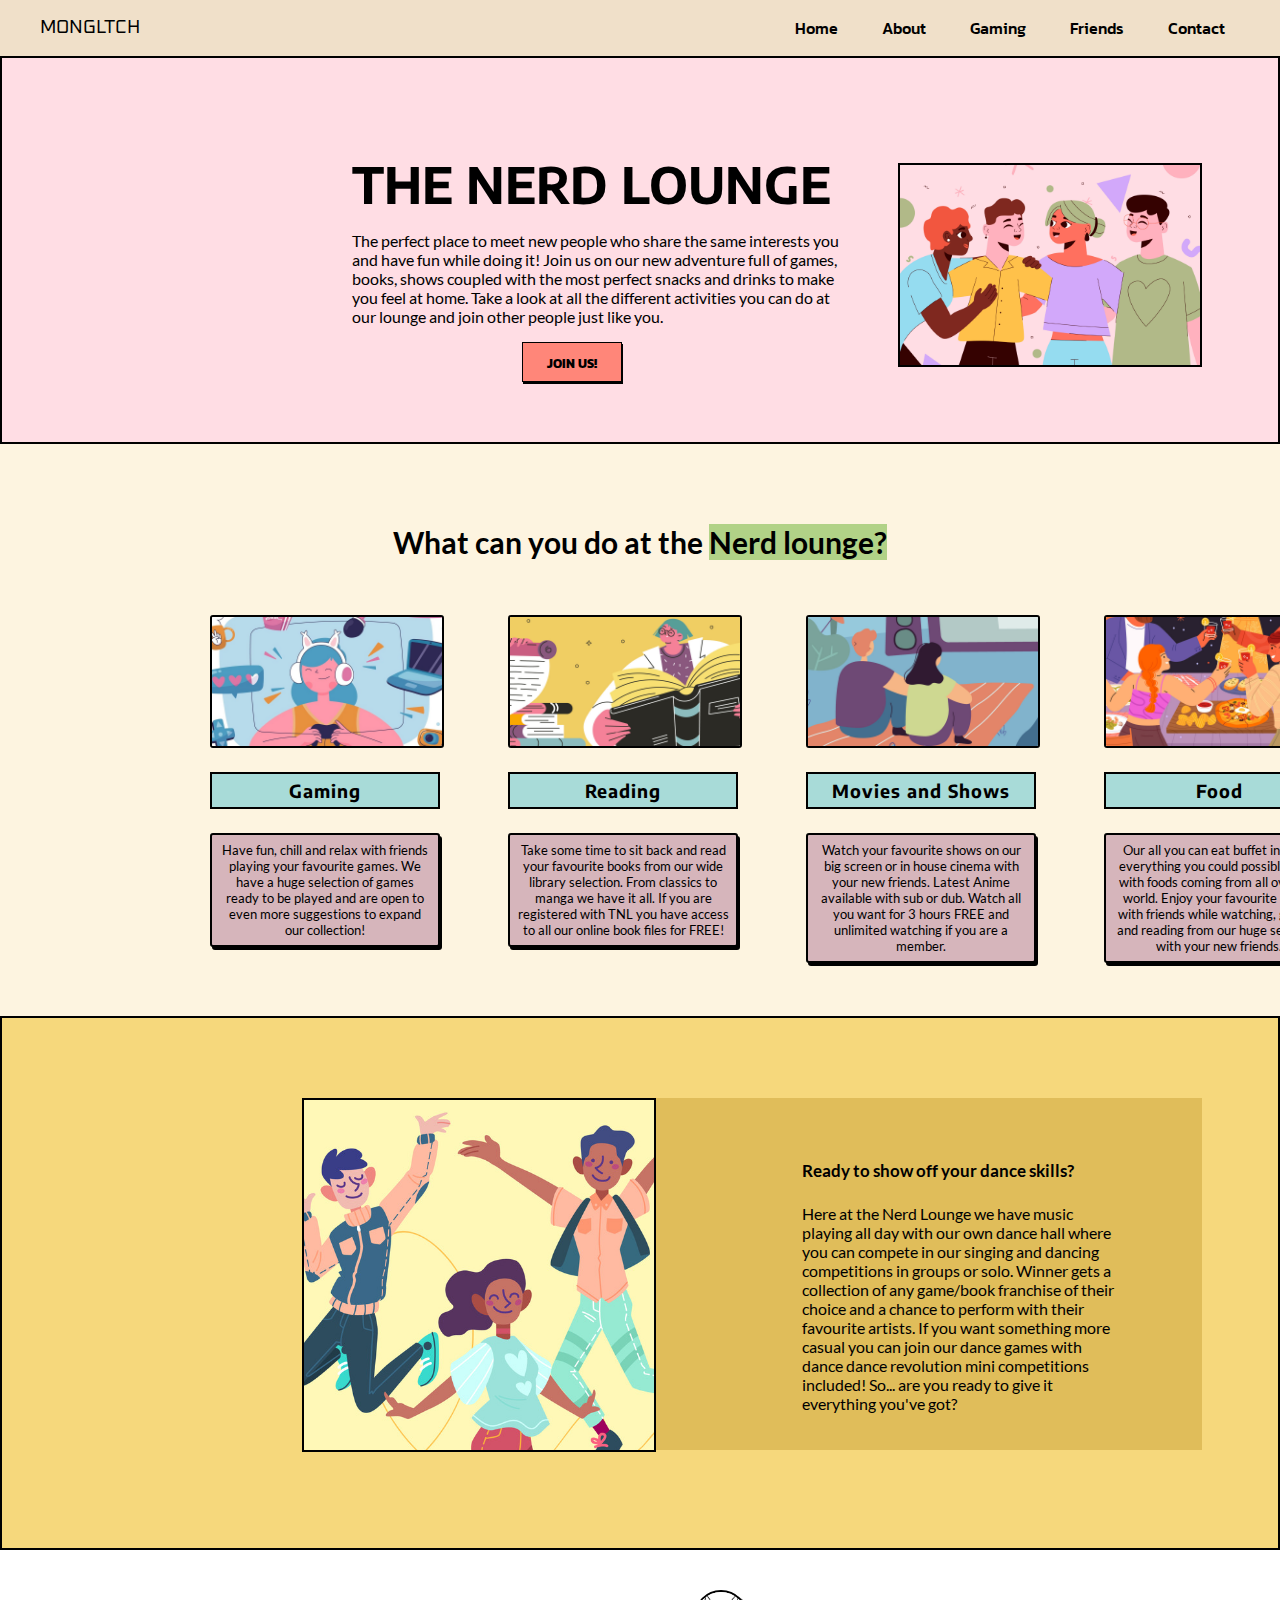
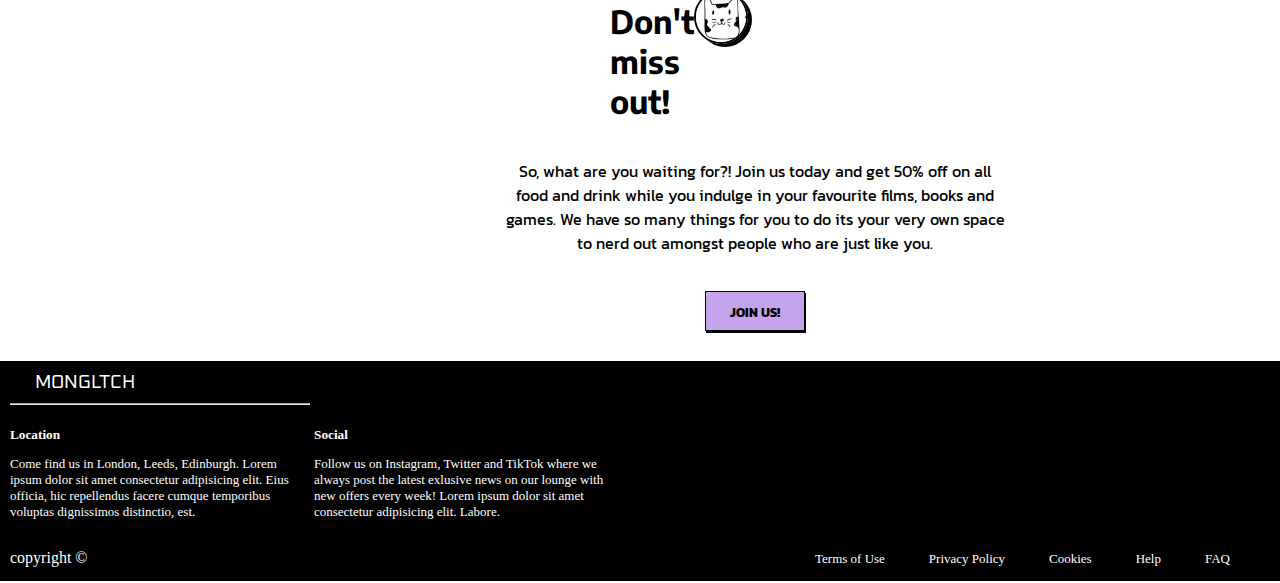
<file: index.html>
<!DOCTYPE html>
<html lang="en">
<head>
    <meta charset="UTF-8">
    <meta name="description" content="The Nerd Lounge Website">
    <meta name="keywords" content="HTML, CSS">
    <meta name="author" content="Monica Figueiredo">
    <meta name="viewport" content="width=device-width, initial-scale=1.0">
    <title>NerdLounge</title>
    <link rel="stylesheet" href="css/style.css">
</head>
<body>
    <header>
    <nav class="navbar">
        <div class="navdiv">
            <div class="logo">MONGLTCH</div>
            <ul>
                <li><a href="index.html">Home</a></li>
                <li><a href="about.html">About</a></li>
                <li><a href="gaming.html">Gaming</a></li>
                <li><a href="friends.html">Friends</a></li>
                <li><a href="contact.html">Contact</a></li>
            </ul>   
        </div>
    </nav>
    <div class="titlebackground">
        <div class="titlesection">
            <img src="images/7333579.png" alt="Friends">
            <h1>THE NERD LOUNGE</h1>
            <p>The perfect place to meet new people who share the same interests you and have fun while doing it! Join us on our new adventure full of games, books, shows coupled with the most perfect snacks and drinks to make you feel at home. Take a look at all the different activities you can do at our lounge and join other people just like you. </p>
            <button>JOIN US!</button>
        </div>
    </div>
</header>
<main>
    
    <div class="outercon">
    <h2>What can you do at the <span>Nerd lounge?</span></h2>
        <div class="innercon">
            <div class="box">
                <img src="images/Gaming.jpg" alt="gaming image">
                <h4>Gaming</h4>
                <p>Have fun, chill and relax with friends playing your favourite games. We have a huge selection of games ready to be played and are open to even more suggestions to expand our collection!</p>
            </div>
            <div class="box">
                <img src="images/reading.jpg" alt="reading image">
                <h4>Reading</h4>
                <p>Take some time to sit back and read your favourite books from our wide library selection. From classics to manga we have it all. If you are registered with TNL you have access to all our online book files for FREE!</p>
            </div>
            <div class="box">
                <img src="images/shows.jpg" alt="watching image">
                <h4>Movies and Shows</h4>
                <p>Watch your favourite shows on our big screen or in house cinema with your new friends. Latest Anime available with sub or dub. Watch all you want for 3 hours FREE and unlimited watching if you are a member.</p>
            </div>
            <div class="box">
                <img src="images/eating.jpg" alt="watching image">
                <h4>Food</h4>
                <p>Our all you can eat buffet includes everything you could possibly want with foods coming from all over the world. Enjoy your favourite dishes with friends while watching, gaming and reading from our huge selection with your new friends.</p>
            </div>
        </div>
        </div>
    <div class="outside">
            
        <div class="inside"> 
            <img src="images/dancing.jpg" alt="dancing image">
            <div class="textbackground">
                <div class="text">      
                    <h4>Ready to show off your dance skills?</h4>
                    <p>Here at the Nerd Lounge we have music playing all day with our own dance hall where you can compete in our singing and dancing competitions in groups or solo. Winner gets a collection of any game/book franchise of their choice and a chance to perform with their favourite artists. If you want something more casual you can join our dance games with dance dance revolution mini competitions included! So... are you ready to give it everything you've got?</p>
                </div>
            </div>
        </div>
    </div>
    <div class="final">
        <div class="cattext">
            <h1>Don't miss out!</h1>  
            <img src="images/cat.jpg" alt="cat">
        </div> 
        <div class="buttext">
            <p>So, what are you waiting for?! Join us today and get 50% off on all food and drink while you indulge in your favourite films, books and games. We have so many things for you to do its your very own space to nerd out amongst people who are just like you.</p>
            <button>JOIN US!</button>
        </div>
    </div>
    
</main>
<footer>
    <div class="logodiv">
        <div class="logo">MONGLTCH</div>
        <hr>
        <h5>Location</h5>
        <p>Come find us in London, Leeds, Edinburgh. Lorem ipsum dolor sit amet consectetur adipisicing elit. Eius officia, hic repellendus facere cumque temporibus voluptas dignissimos distinctio, est.</p>
    </div>
    <div class="logodiv">
        <h5>Social</h5>
        <p>Follow us on Instagram, Twitter and TikTok where we always post the latest exlusive news on our lounge with new offers every week! Lorem ipsum dolor sit amet consectetur adipisicing elit. Labore.</p>
    </div>
    <nav class="navigation">
        <div class="divnav">
            <p>copyright &copy;</p>
        <ul>
            <li><a href="#">Terms of Use</a></li>
            <li><a href="#">Privacy Policy</a></li>
            <li><a href="#">Cookies</a></li>
            <li><a href="#">Help</a></li>
            <li><a href="#">FAQ</a></li>
        </ul> 
    </div>  
    </nav>
</footer>

</body>
</html>
</file>
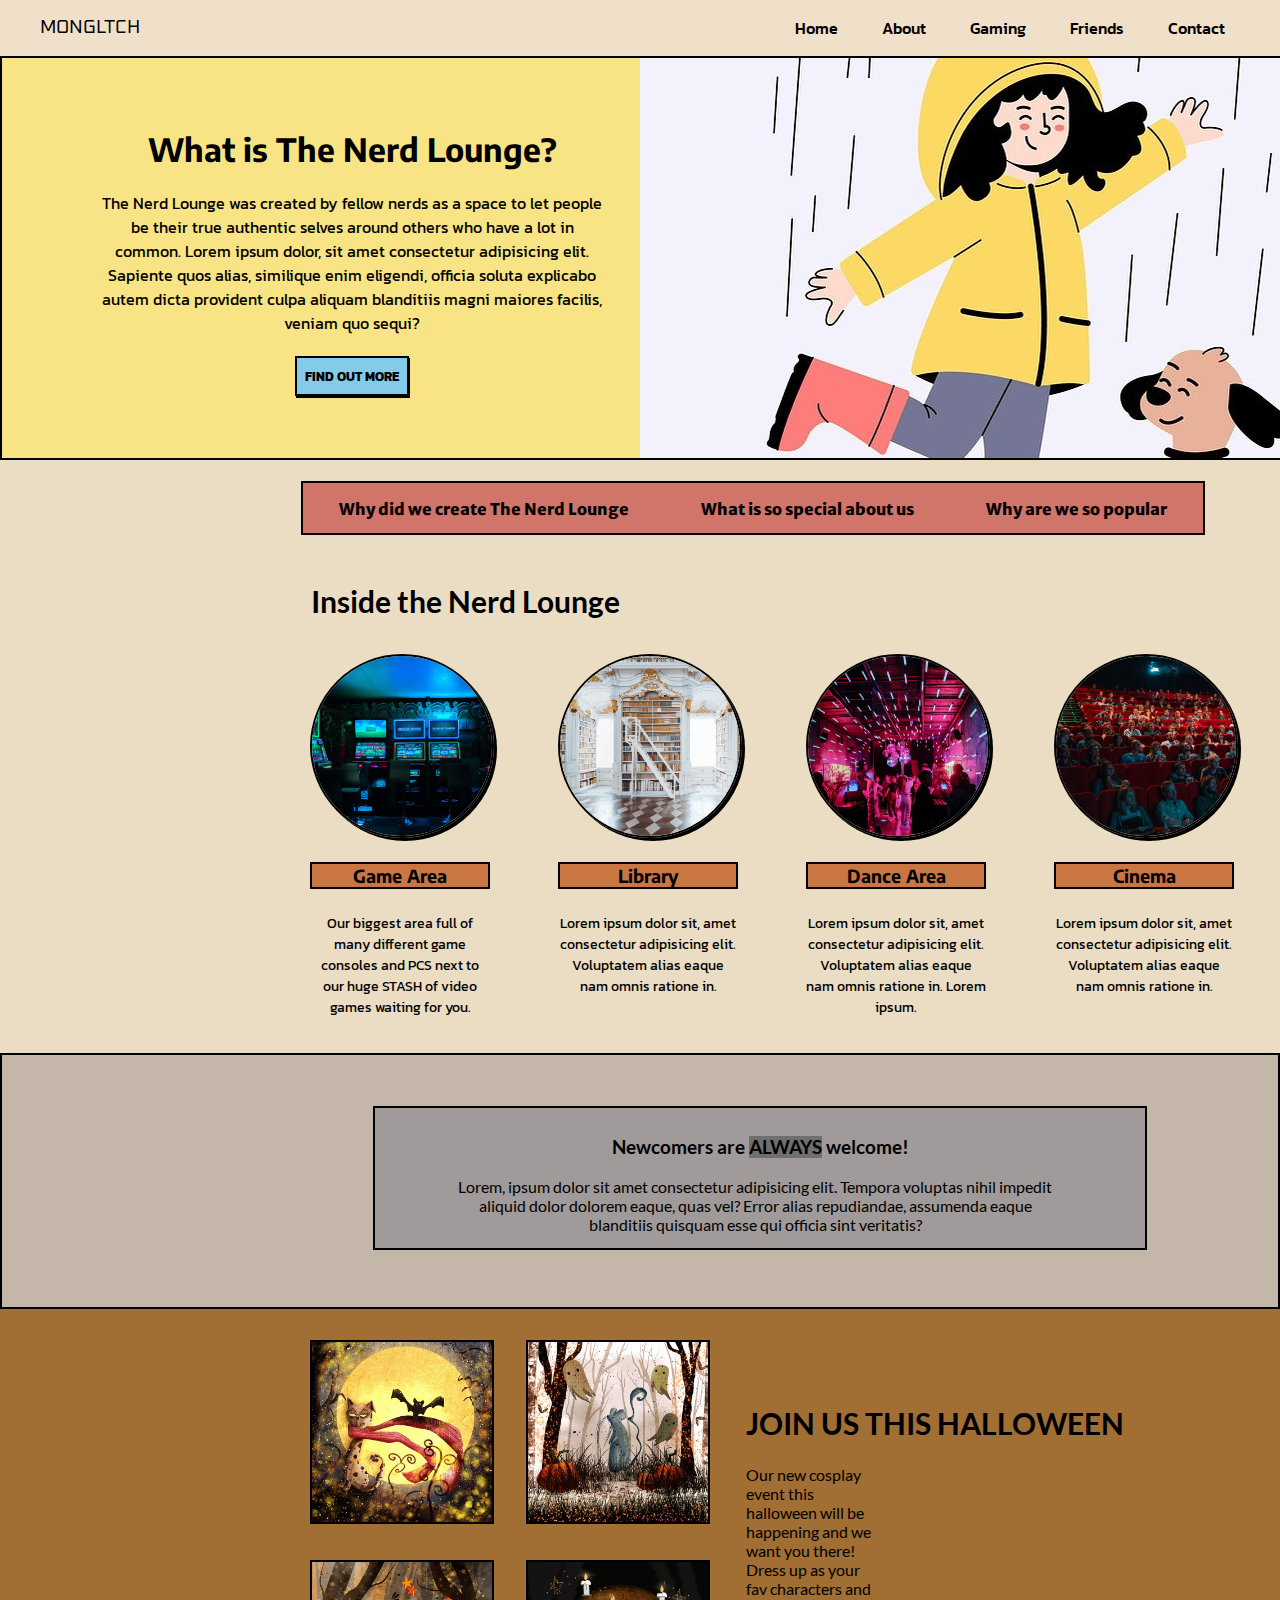
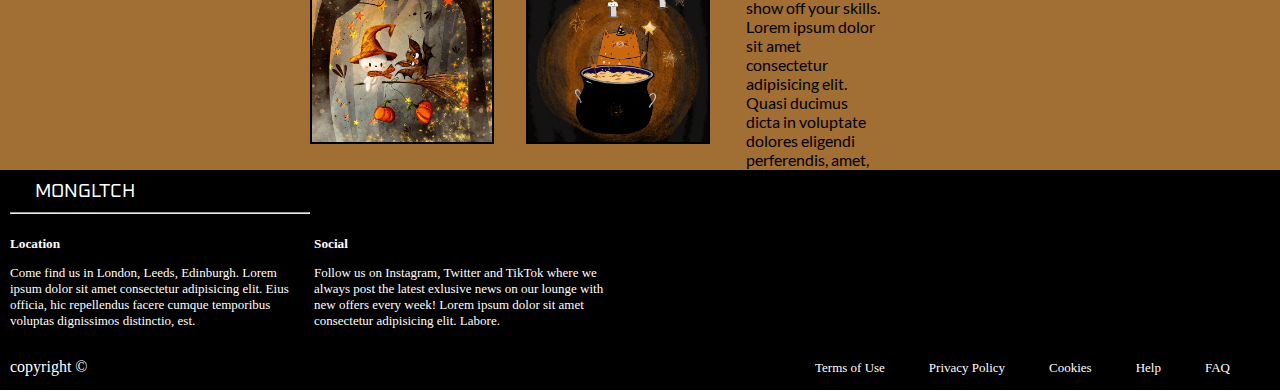
<file: about.html>
<!DOCTYPE html>
<html lang="en">
<head>
    <meta charset="UTF-8">
    <meta name="description" content="The Nerd Lounge Website">
    <meta name="keywords" content="HTML, CSS">
    <meta name="author" content="Monica Figueiredo">
    <meta name="viewport" content="width=device-width, initial-scale=1.0">
    <title>About</title>
    <link rel="stylesheet" href="css/style.css">
</head>
<body>
    <header>
        <nav class="navbar">
            <div class="navdiv">
                <div class="logo">MONGLTCH</div>
                <ul>
                    <li><a href="index.html">Home</a></li>
                    <li><a href="about.html">About</a></li>
                    <li><a href="gaming.html">Gaming</a></li>
                    <li><a href="friends.html">Friends</a></li>
                    <li><a href="contact.html">Contact</a></li>
                </ul>   
            </div>
        </nav>
        <div class="aboutcon">
            <div class="textdiv">
                <div class="introtext">
                <h1>What is The Nerd Lounge?</h1>
                <p>The Nerd Lounge was created by fellow nerds as a space to let people be their true authentic selves around others who have a lot in common. Lorem ipsum dolor, sit amet consectetur adipisicing elit. Sapiente quos alias, similique enim eligendi, officia soluta explicabo autem dicta provident culpa aliquam blanditiis magni maiores facilis, veniam quo sequi?</p>
                <button>FIND OUT MORE</button>
                </div>
            </div>
            <div class="imagediv"><img src="images/girl-8371776_1280.png" alt="girl"></div>
        </div>
    </header>
    <main>
        <section class="miniparasec">
        <div class="minipara">
            <p> Why did we create The Nerd Lounge</p>
            <p> What is so special about us</p>
            <p>Why are we so popular</p>
        </div>
        </section>
        <section class="insidelounge">
            <div class="outercon2">
                <h2>Inside the Nerd Lounge</h2>
                <div class="innercon2">
                    <div class="box2">
                        <img src="images/game area.jpg" alt="gaming image">
                        <h4>Game Area</h4>
                        <p>Our biggest area full of many different game consoles and PCS next to our huge STASH of video games waiting for you.</p>
                    </div>
                    <div class="box2">
                        <img src="images/library.jpg" alt="library">
                        <h4>Library</h4>
                        <p>Lorem ipsum dolor sit, amet consectetur adipisicing elit. Voluptatem alias eaque nam omnis ratione in. </p>
                    </div>
                    <div class="box2">
                        <img src="images/dance area.jpg" alt="disco">
                        <h4>Dance Area</h4>
                        <p>Lorem ipsum dolor sit, amet consectetur adipisicing elit. Voluptatem alias eaque nam omnis ratione in. Lorem ipsum.</p>
                    </div>
                    <div class="box2">
                        <img src="images/cinema.jpg" alt="cinema">
                        <h4>Cinema</h4>
                        <p>Lorem ipsum dolor sit, amet consectetur adipisicing elit. Voluptatem alias eaque nam omnis ratione in.</p>
                    </div>
                    </div>
                </div>
            </div>
        </section>
        <section class="minipara2sec">
            <div class="minipara2">
                <h3>Newcomers are <span>ALWAYS</span> welcome!</h3>
                <p>Lorem, ipsum dolor sit amet consectetur adipisicing elit. Tempora voluptas nihil impedit aliquid dolor dolorem eaque, quas vel? Error alias repudiandae, assumenda eaque blanditiis quisquam esse qui officia sint veritatis?</p>
            </div>
        </section>
        <section class="sechalloween">
            <div class="outercon3">
                <div class="innercon3">
                    <div class="box3">
                        <img src="images/halloween-8273648_640.jpg" alt="halloween3">
                    </div>
                    <div class="box3">
                        <img src="images/halloween-9079096_640.jpg" alt="halloween2">
                    </div>
                    <div class="box3">
                        <img src="images/halloween-9086123_640.jpg" alt="halloween pic">
                    </div>
                    <div class="box3">
                        <img src="images/cat-9110930_640.png" alt="halloweencat">
                    </div>
                </div>
                <div class="halloweencon">
                    <h2>JOIN US THIS HALLOWEEN</h2>
                    <p>Our new cosplay event this halloween will be happening and we want you there! Dress up as your fav characters and show off your skills. Lorem ipsum dolor sit amet consectetur adipisicing elit. Quasi ducimus dicta in voluptate dolores eligendi perferendis, amet, excepturi ab ullam facilis doloribus pariatur eaque voluptatum reiciendis doloremque molestiae saepe illum.
                    Dolorem dolor iusto optio quas, provident, omnis unde tempora aperiam totam pariatur, aliquid ex? Error suscipit natus minima officiis deserunt.</p>
                </div>
            </div>
        </section>
    </main>
    <footer>
        <div class="logodiv">
            <div class="logo">MONGLTCH</div>
            <hr>
            <h5>Location</h5>
            <p>Come find us in London, Leeds, Edinburgh. Lorem ipsum dolor sit amet consectetur adipisicing elit. Eius officia, hic repellendus facere cumque temporibus voluptas dignissimos distinctio, est.</p>
        </div>
        <div class="logodiv">
            <h5>Social</h5>
            <p>Follow us on Instagram, Twitter and TikTok where we always post the latest exlusive news on our lounge with new offers every week! Lorem ipsum dolor sit amet consectetur adipisicing elit. Labore.</p>
        </div>
        <nav class="navigation">
            <div class="divnav">
                <p>copyright &copy;</p>
            <ul>
                <li><a href="#">Terms of Use</a></li>
                <li><a href="#">Privacy Policy</a></li>
                <li><a href="#">Cookies</a></li>
                <li><a href="#">Help</a></li>
                <li><a href="#">FAQ</a></li>
            </ul> 
        </div>  
        </nav>
    </footer>
</body>
</html>
</file>
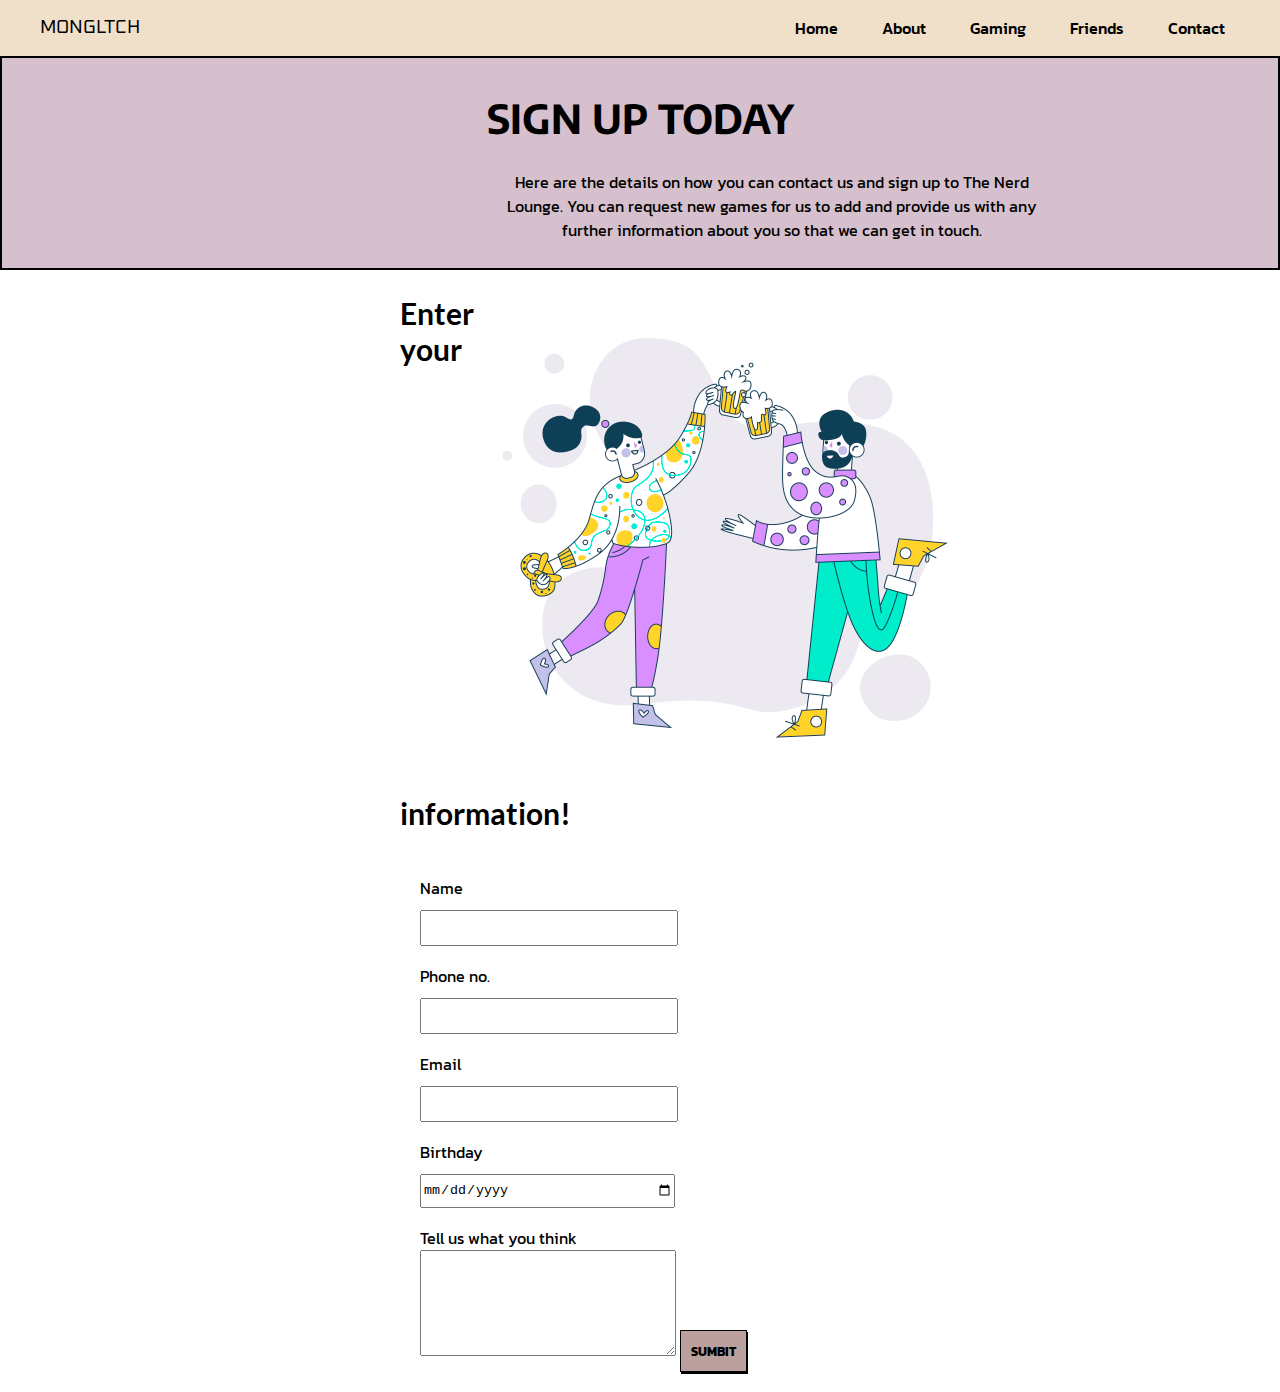
<file: contact.html>
<!DOCTYPE html>
<html lang="en">
<head>
    <meta charset="UTF-8">
    <meta name="description" content="The Nerd Lounge Website">
    <meta name="keywords" content="HTML, CSS">
    <meta name="author" content="Monica Figueiredo">
    <meta name="viewport" content="width=device-width, initial-scale=1.0">
    <title>Contact</title>
    <link rel="stylesheet" href="css/style.css">
</head>
<body>
    <header>
        <nav class="navbar">
            <div class="navdiv">
                <div class="logo">MONGLTCH</div>
                <ul>
                    <li><a href="index.html">Home</a></li>
                    <li><a href="about.html">About</a></li>
                    <li><a href="gaming.html">Gaming</a></li>
                    <li><a href="friends.html">Friends</a></li>
                    <li><a href="contact.html">Contact</a></li>
                </ul>   
            </div>
        </nav>
        <div class="contactintro">
        <h1>SIGN UP TODAY</h1>
        <p>Here are the details on how you can contact us and sign up to The Nerd Lounge. You can request new games for us to add and provide us with any further information about you so that we can get in touch.  </p>
        </div>
    </header>
    <main>
        <section class="contactsec">
            <div class="condiv">
            <img src="images/contact.jpg" alt="friends">
            <h2>Enter your information!</h2>
            <div class="contactinfo">
                
                <label for="name"><span>Name</span></label>
                <br>
                <input type="text" name="name" id="name">
                <br> <br>
                <label for="no"><span>Phone no.</span></label>
                <br>
                <input type="text" name="no" id="no">
                <br> <br>
                <label for="email"><span>Email</span></label>
                <br>
                <input type="email" name="email" id="email">
                <br> <br>
                <label for="birthday"><span>Birthday</span></label>
                <br>
                <input type="date" name="birthday" id="birthday">
                <br> <br>
                <label for="info" ><span>Tell us what you think</span></label>
                <br>
                <textarea name="info" id="info"></textarea>
                <button class="contactbutton">SUMBIT</button>
            </div>
        </div>
        </section>
    </main>
</body>
</html>
</file>
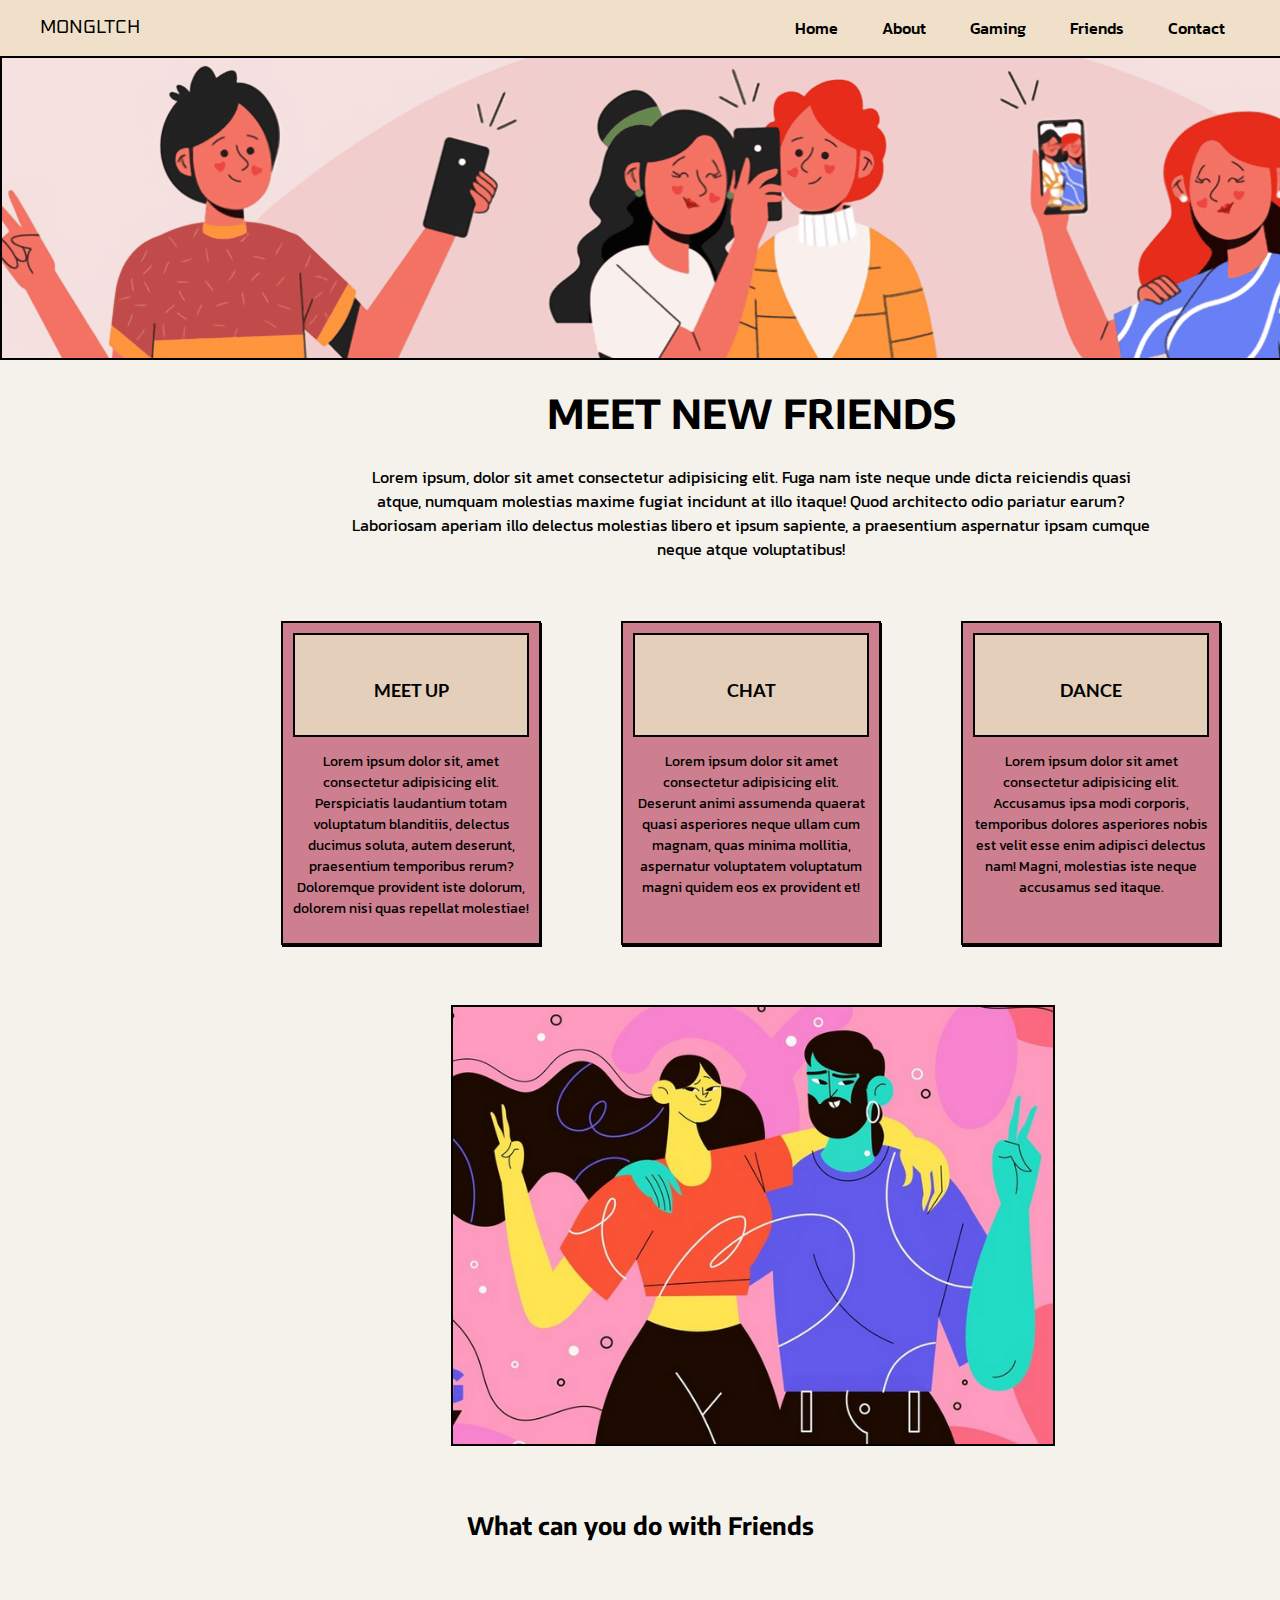
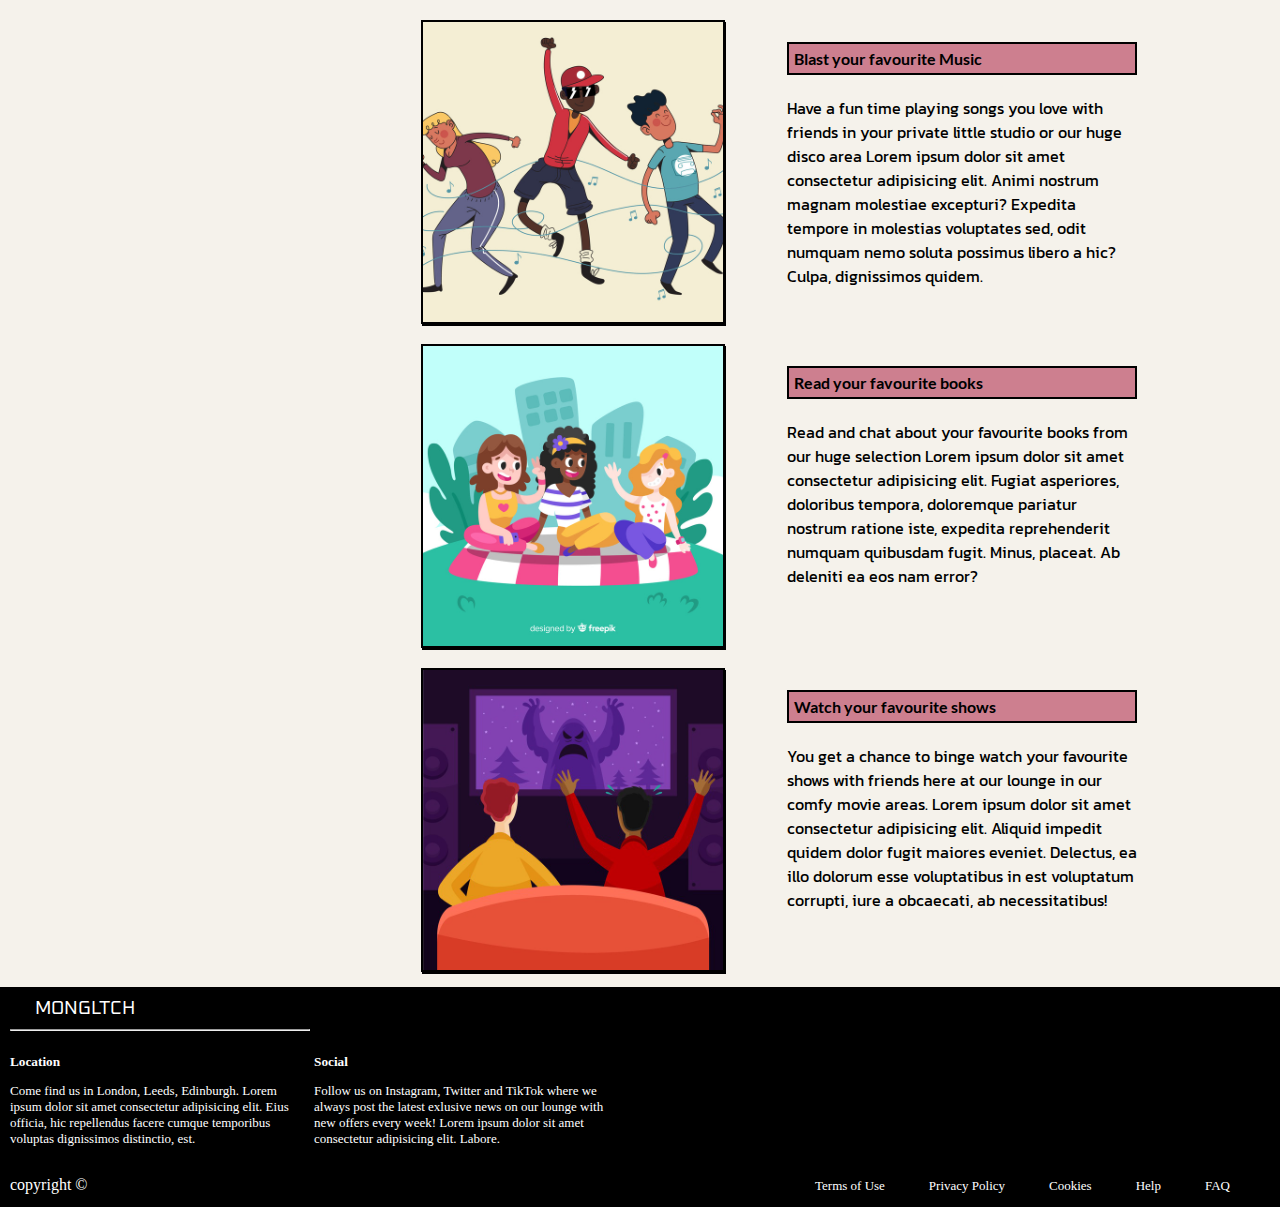
<file: friends.html>
<!DOCTYPE html>
<html lang="en">
<head>
    <meta charset="UTF-8">
    <meta name="description" content="The Nerd Lounge Website">
    <meta name="keywords" content="HTML, CSS">
    <meta name="author" content="Monica Figueiredo">
    <meta name="viewport" content="width=device-width, initial-scale=1.0">
    <title>Friends</title>
    <link rel="stylesheet" href="css/style.css">
</head>
<body>
    <header>
        <nav class="navbar">
            <div class="navdiv">
                <div class="logo">MONGLTCH</div>
                <ul>
                    <li><a href="index.html">Home</a></li>
                    <li><a href="about.html">About</a></li>
                    <li><a href="gaming.html">Gaming</a></li>
                    <li><a href="#">Friends</a></li>
                    <li><a href="contact.html">Contact</a></li>
                </ul>   
            </div>
        </nav>
        <div class="introimage"><img src="images/x2.png" alt=""></div>
       
        </div>
    </header>
    <main class="friendsmain">
         <div class="friendsintro">
            <h1>MEET NEW FRIENDS</h1>
            <p>Lorem ipsum, dolor sit amet consectetur adipisicing elit. Fuga nam iste neque unde dicta reiciendis quasi atque, numquam molestias maxime fugiat incidunt at illo itaque! Quod architecto odio pariatur earum?
            Laboriosam aperiam illo delectus molestias libero et ipsum sapiente, a praesentium aspernatur ipsam cumque neque atque voluptatibus! </p>
        </div>
    <section>
        <div class="outercon4">
            <div class="innercon4">
                <div class="box4">
                    <div class="boxdiv">
                    <h4>MEET UP</h4>
                    </div>
                    <p>Lorem ipsum dolor sit, amet consectetur adipisicing elit. Perspiciatis laudantium totam voluptatum blanditiis, delectus ducimus soluta, autem deserunt, praesentium temporibus rerum? Doloremque provident iste dolorum, dolorem nisi quas repellat molestiae!</p>
                </div>
                <div class="box4">
                    <div class="boxdiv">
                    <h4>CHAT</h4>
                    </div>
                    <p>Lorem ipsum dolor sit amet consectetur adipisicing elit. Deserunt animi assumenda quaerat quasi asperiores neque ullam cum magnam, quas minima mollitia, aspernatur voluptatem voluptatum magni quidem eos ex provident et! </p>
                </div>
                <div class="box4">
                    <div class="boxdiv">
                    <h4>DANCE</h4>
                    </div>
                    <p>Lorem ipsum dolor sit amet consectetur adipisicing elit. Accusamus ipsa modi corporis, temporibus dolores asperiores nobis est velit esse enim adipisci delectus nam! Magni, molestias iste neque accusamus sed itaque.</p>
                </div>
            </div>
        </div>
    </section>
    <div class="yo">
        <img src="images/anotther friends.png" alt="peace">
    </div>
    <article>
        <div class="articlediv">
            <h2> What can you do with Friends</h2>
            <div class="container">
                <div class="con1">
                    <img src="images/blast.jpg" alt="dancing">
                </div>
                <div class="con1">
                    <h4>Blast your favourite Music </h4>
                    <p>Have a fun time playing songs you love with friends in your private little studio or our huge disco area Lorem ipsum dolor sit amet consectetur adipisicing elit. Animi nostrum magnam molestiae excepturi? Expedita tempore in molestias voluptates sed, odit numquam nemo soluta possimus libero a hic? Culpa, dignissimos quidem.</p>
                </div>    
                <div class="con1">
                    <img src="images/read book.jpg" alt="chatting">
                </div>
                <div class="con1">
                    <h4>Read your favourite books</h4>
                    <p>Read and chat about your favourite books from our huge selection Lorem ipsum dolor sit amet consectetur adipisicing elit. Fugiat asperiores, doloribus tempora, doloremque pariatur nostrum ratione iste, expedita reprehenderit numquam quibusdam fugit. Minus, placeat. Ab deleniti ea eos nam error?</p>
                </div>    
                <div class="con1">
                    <img src="images/watchshow.jpg" alt="watch">
                </div>
                <div class="con1">
                    <h4>Watch your favourite shows</h4>
                    <p>You get a chance to binge watch your favourite shows with friends here at our lounge in our comfy movie areas. Lorem ipsum dolor sit amet consectetur adipisicing elit. Aliquid impedit quidem dolor fugit maiores eveniet. Delectus, ea illo dolorum esse voluptatibus in est voluptatum corrupti, iure a obcaecati, ab necessitatibus!</p>
                </div>    
            </div>

        </div>
    </article>
    </main>
    <footer>
        <div class="logodiv">
            <div class="logo">MONGLTCH</div>
            <hr>
            <h5>Location</h5>
            <p>Come find us in London, Leeds, Edinburgh. Lorem ipsum dolor sit amet consectetur adipisicing elit. Eius officia, hic repellendus facere cumque temporibus voluptas dignissimos distinctio, est.</p>
        </div>
        <div class="logodiv">
            <h5>Social</h5>
            <p>Follow us on Instagram, Twitter and TikTok where we always post the latest exlusive news on our lounge with new offers every week! Lorem ipsum dolor sit amet consectetur adipisicing elit. Labore.</p>
        </div>
        <nav class="navigation">
            <div class="divnav">
                <p>copyright &copy;</p>
            <ul>
                <li><a href="#">Terms of Use</a></li>
                <li><a href="#">Privacy Policy</a></li>
                <li><a href="#">Cookies</a></li>
                <li><a href="#">Help</a></li>
                <li><a href="#">FAQ</a></li>
            </ul> 
        </div>  
        </nav>
    </footer>
    
</body>
</html>
</file>
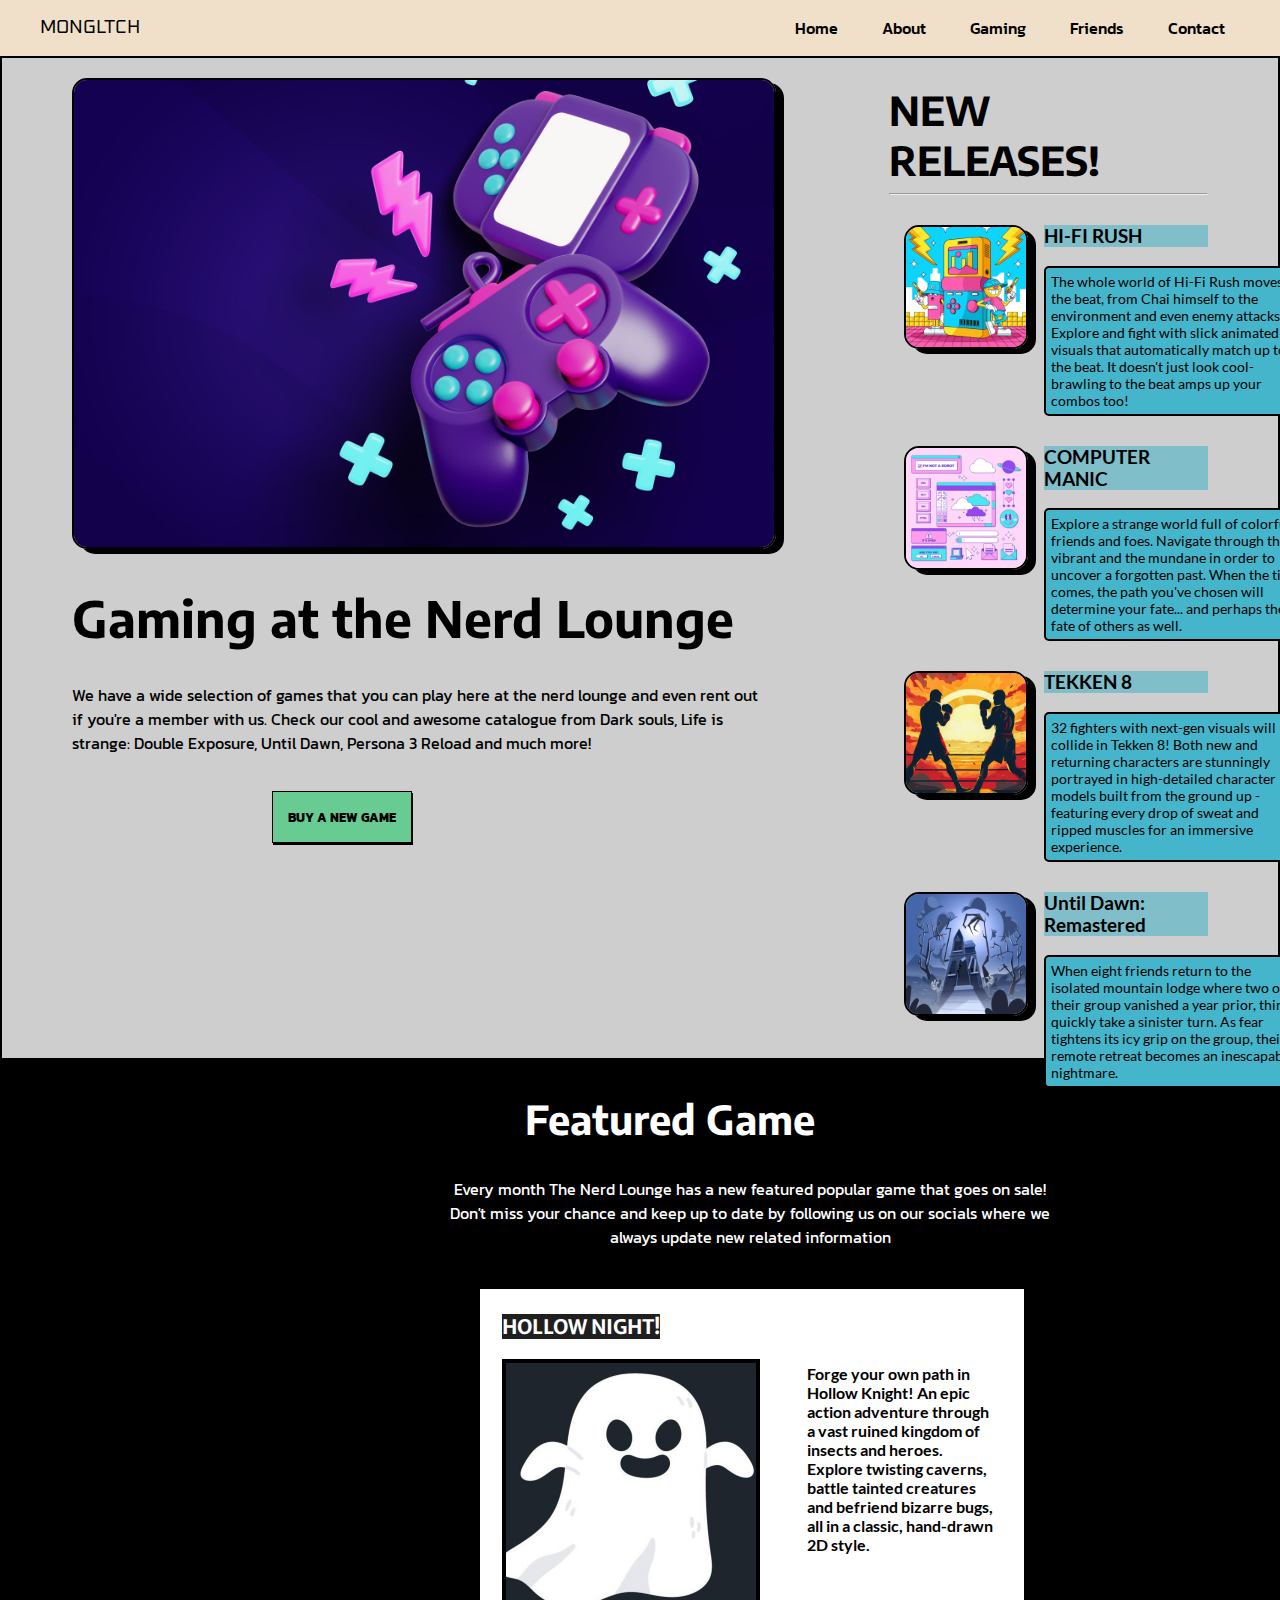
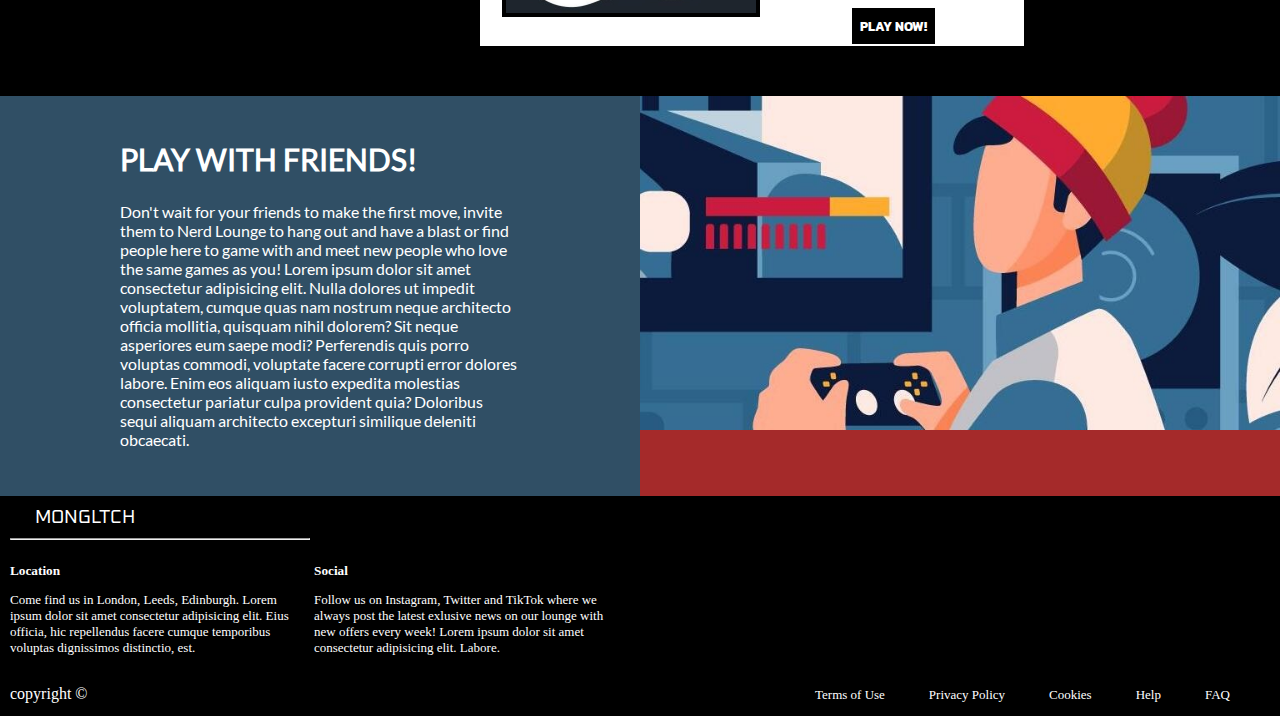
<file: gaming.html>
<!DOCTYPE html>
<html lang="en">
<head>
    <meta charset="UTF-8">
    <meta name="description" content="The Nerd Lounge Website">
    <meta name="keywords" content="HTML, CSS">
    <meta name="author" content="Monica Figueiredo">
    <meta name="viewport" content="width=device-width, initial-scale=1.0">
    <title>Gaming</title>
    <link rel="stylesheet" href="css/style.css">
</head>
<body>
    <header>
        <nav class="navbar">
            <div class="navdiv">
                <div class="logo">MONGLTCH</div>
                <ul>
                    <li><a href="index.html">Home</a></li>
                    <li><a href="about.html">About</a></li>
                    <li><a href="gaming.html">Gaming</a></li>
                    <li><a href="friends.html">Friends</a></li>
                    <li><a href="contact.html">Contact</a></li>
                </ul>   
            </div>
        </nav>
    </header>
    <main>
        <div class="toppart">
            <aside>                
                    <div class="side">
                        <h1>NEW RELEASES!</h1>
                        <hr>
                        <div class="hifi">
                            <img src="images/hi fi.jpg" alt="game">
                            <h3>HI-FI RUSH</h3>
                            <p>The whole world of Hi-Fi Rush moves to the beat, from Chai himself to the environment and even enemy attacks. Explore and fight with slick animated visuals that automatically match up to the beat. It doesn't just look cool-brawling to the beat amps up your combos too!</p>
                        </div>
                        <div class="hifi">
                            <img src="images/computer.jpg" alt="cute computer">
                            <h3>COMPUTER MANIC</h3>
                            <p>Explore a strange world full of colorful friends and foes. Navigate through the vibrant and the mundane in order to uncover a forgotten past. When the time comes, the path you've chosen will determine your fate... and perhaps the fate of others as well.</p>
                        </div>
                        <div class="hifi">
                            <img src="images/digital-art-style-boxing-day-celebration.jpg" alt="fight">
                            <h3>TEKKEN 8</h3>
                            <p>32 fighters with next-gen visuals will collide in Tekken 8! Both new and returning characters are stunningly portrayed in high-detailed character models built from the ground up - featuring every drop of sweat and ripped muscles for an immersive experience.</p>
                        </div>
                        <div class="hifi">
                            <img src="images/scary.jpg" alt="halloween">
                            <h3>Until Dawn: Remastered</h3>
                            <p>When eight friends return to the isolated mountain lodge where two of their group vanished a year prior, things quickly take a sinister turn. As fear tightens its icy grip on the group, their remote retreat becomes an inescapable nightmare.</p>
                        </div>
                    </div>
            </aside>
                <div class="imgtext">
                    <img src="images/gaming2.jpg" alt="controllers">
                    <h1>Gaming at the Nerd Lounge</h1>
                    <p>We have a wide selection of games that you can play here at the nerd lounge and even rent out if you're a member with us. Check our cool and awesome catalogue from Dark souls, Life is strange: Double Exposure, Until Dawn, Persona 3 Reload and much more!</p>
                    <button>BUY A NEW GAME</button>
                </div>
            </div>
        </div>
        <section class="section1">            
            <div class="featured">
                <h2>Featured Game</h2>
                <p>Every month The Nerd Lounge has a new featured popular game that goes on sale! Don't miss your chance and keep up to date by following us on our socials where we always update new related information</p>
                </div>
                <div class="featurein">
                    <h3><span>HOLLOW NIGHT!</span></h3>
                    <img src="images/hollow.jpg" alt="">
                    <p>Forge your own path in Hollow Knight! An epic action adventure through a vast ruined kingdom of insects and heroes. Explore twisting caverns, battle tainted creatures and befriend bizarre bugs, all in a classic, hand-drawn 2D style. </p> 
                    <button>PLAY NOW!</button>                   
                </div>            
        </section>
        <section>
            <div class="condivs">
                <div class="divtext">
                    <div class="play">
                    <h2>PLAY WITH FRIENDS!</h2>
                    <p>Don't wait for your friends to make the first move, invite them to Nerd Lounge to hang out and have a blast or find people here to game with and meet new people who love the same games as you! Lorem ipsum dolor sit amet consectetur adipisicing elit. Nulla dolores ut impedit voluptatem, cumque quas nam nostrum neque architecto officia mollitia, quisquam nihil dolorem? Sit neque asperiores eum saepe modi?
                    Perferendis quis porro voluptas commodi, voluptate facere corrupti error dolores labore. Enim eos aliquam iusto expedita molestias consectetur pariatur culpa provident quia? Doloribus sequi aliquam architecto excepturi similique deleniti obcaecati.</p>
                    </div>
                </div>
                <div class="divimage"><img src="images/PLEASE.jpg" alt="gaming with friends"></div>
                
            </div>
        </section>
    </main>
    <footer>
        <div class="logodiv">
            <div class="logo">MONGLTCH</div>
            <hr>
            <h5>Location</h5>
            <p>Come find us in London, Leeds, Edinburgh. Lorem ipsum dolor sit amet consectetur adipisicing elit. Eius officia, hic repellendus facere cumque temporibus voluptas dignissimos distinctio, est.</p>
        </div>
        <div class="logodiv">
            <h5>Social</h5>
            <p>Follow us on Instagram, Twitter and TikTok where we always post the latest exlusive news on our lounge with new offers every week! Lorem ipsum dolor sit amet consectetur adipisicing elit. Labore.</p>
        </div>
        <nav class="navigation">
            <div class="divnav">
                <p>copyright &copy;</p>
            <ul>
                <li><a href="#">Terms of Use</a></li>
                <li><a href="#">Privacy Policy</a></li>
                <li><a href="#">Cookies</a></li>
                <li><a href="#">Help</a></li>
                <li><a href="#">FAQ</a></li>
            </ul> 
        </div>  
        </nav>
    </footer>
    
</body>
</html>
</file>
<file: css/style.css>
@font-face {
    font-family: Oxanium ;
    src: url(../fonts/Oxanium-VariableFont_wght.ttf);
}
@font-face {
    font-family: KanitBold ;
    src: url(../fonts/Kanit-Bold.ttf);
}
@font-face {
    font-family: KanitRegular ;
    src: url(../fonts/Kanit-Regular.ttf);
}
@font-face {
    font-family: KanitMedium ;
    src: url(../fonts/Kanit-Medium.ttf);
}
@font-face {
    font-family: KanitSemi ;
    src: url(../fonts/Kanit-SemiBold.ttf);
}
@font-face {
    font-family: LatoBold ;
    src: url(../fonts/Lato-Bold.ttf);
}
@font-face {
    font-family: LatoRegular ;
    src: url(../fonts/Lato-Regular.ttf);
}
@font-face {
    font-family: EndocodeSans ;
    src: url(../fonts/EncodeSans-VariableFont_wdth\,wght.ttf);
}
@font-face {
    font-family: Merriweather;
    src: url(../fonts/MerriweatherSans-VariableFont_wght.ttf);
}
body{
    margin: 0px;
}
.navbar{
    padding-right: 15px; padding-left: 15px; background-color: rgb(240, 224, 201);
}
.navdiv{
    display: flex; align-items: center; justify-content: space-between; 
}
li{
    list-style: none; display: inline-block; 
}
.navdiv li a{
    text-decoration: none; 
    font-size: 16px; 
    margin-right: 40px; 
    color: black;
    font-family: KanitMedium;
}
.logo{
    font-size: 19px; margin-left: 25px; font-family: Oxanium; font-weight: 900px;
}
.titlesection img{
    width: 300px; 
    margin-top: 45px;
    float: right; 
    margin-left: 50px;  
    border: 2px solid black;
}
.titlesection h1{
    font-family: EndocodeSans;
    font-size: 50px;
    margin-bottom: 0px;
}
.titlesection p{
    font-family: LatoRegular;
    
}
.titlesection{
    display: inline-block; margin-top: 60px; width: 850px; margin-left: 350px; margin-bottom: 40px; 
}
.titlebackground{
    background-color: rgb(255,221,228,255);
    border: 2px solid black;
}
.titlesection button{
    background-color: rgb(255, 134, 121); color: rgb(0, 0, 0); border: none; padding: 10px; margin-bottom: 20px; width: 100px; height: 40px; margin-left: 170px; font-family: KanitBold; border: 1px rgb(0, 0, 0) solid; box-shadow: 1px 2px 0px 0;
}
.innercon img{
    max-width: 100%;
    display: block ;    
    border: 2px solid black;
    border-radius: 3px;
}
.contactbutton{
    font-family: KanitBold ; border: 1px solid black; box-shadow: 1px 2px 0px 0; background-color: rgb(186, 161, 158); color: rgb(0, 0, 0);  padding: 10px; margin-top: 10px;
}
.innercon h4{
    font-size: 18px;
    border: 2px solid black;
    background-color: rgb(168, 219, 216);
    padding: 5px;
    font-weight: 600;
    font-family: EndocodeSans;
    font-weight: 700;
    letter-spacing: 1px;
}
.innercon p{
    font-size: 13px;
    font-family: LatoRegular;
    font-weight: 550;
    background-color: rgb(214, 181, 187);
    border: 2px solid black;
    border-radius: 3px;
    padding: 7px;
    box-shadow: 2px 3px 0px 0;
}
.innercon{
    width: 800px;
    margin: 20px 0px 10px 200px; 
    display: grid;
    grid-template-columns:repeat(4, 250px);
    gap: 3rem;
}
.box{
    padding: 10px;
    text-align: center;
    
}
.outercon h2{
    text-align: center;
    font-size: 30px;
    margin-top: 0px;
    margin-bottom: 45px;
    padding-top: 80px;
    font-family: LatoBold;
    font-weight: 1000;
}
.outercon span{
    background-color:rgb(177, 210, 135);
}
.outercon{
    background-color: rgb(253, 244, 224);
    padding-bottom: 20px;
}
.inside img{
    width: 350px;
    float: left;
    border: 2px solid;
}
.inside{
    width: 800px;
    margin-left: 300px;
}

.text{
    margin-left: 500px;
    text-align: left;
    padding-right: 80px;
    padding-top: 40px;
}
.text h4{
    font-size: 17px;
    font-family: LatoBold;
}
.text p{
    font-family: LatoRegular;
}
.outside{
    background-color: rgb(246, 216, 124);
    padding-top: 80px;
    height: 450px;
    border: 2px solid;
}
.textbackground{
    background-color: rgb(224, 189, 90);
    width: 900px;
    height: 352px;
}

.cattext img{
    width: 50px;
    height: 50px;
    margin-top: 10px;
    margin-right: 600px;
    border-radius: 50px;
    border: 2px solid black;
    box-shadow: 4px 3px 0px 0;
}
.cattext{
    display: flex; justify-content: space-around; margin-top: 20px;
}
.cattext h1{
    margin-left: 600px;
    font-family: EndocodeSans;
}

.buttext p{
    text-align: center;
    font-family: KanitRegular;
}
.buttext{
    width: 500px;
    margin-left: 495px;
}
.buttext button{
    margin-left: 200px; margin-top: 20px;
    background-color: rgb(197, 164, 237); color: rgb(0, 0, 0); border: none; padding: 10px; width: 100px; height: 40px;  font-family: KanitBold; border: 1px rgb(0, 0, 0) solid; box-shadow: 1px 2px 0px 0
}
.final{
    background-color: rgb(255, 255, 255);
    padding: 10px;
    padding-bottom: 30px;
}
.logodiv{
    width: 300px;
    color: white;
    display: inline-block;
}
.logodiv p{
    font-size: 13px;
}
footer{
    background-color: black;
    padding: 10px;
    height: 200px;
}
.logodiv h5{
    margin-bottom: 0px;
}

.divnav{
    display: flex; justify-content: space-between;
    color: white;
}
.divnav li a{
    text-decoration: none; font-size: 13px; margin-right: 40px; color: rgb(255, 255, 255); 
}

.imgtext img{
    width: 700px;
    border: 2px solid black;
    border-radius: 15px;
    box-shadow: 8px 5px 0px 0;
}
.imgtext h1{
    font-size: 50px;
    font-family: EndocodeSans;
}
.imgtext p{
    font-family: KanitRegular;
}

.side{
    width: 25%;
    float: right;
    padding-right: 70px;   
   
}

.hifi img{
    width: 120px;
    float: left;
    border: 2px solid black;
    box-shadow: 8px 5px 0px 0;
    border-radius: 15px;
}
.hifi h3 {
    margin-left: 140px;
    font-family: LatoBold;
    color: rgb(0, 0, 0); 
    background-color: rgb(128, 190, 202);  
}
.hifi p {
    margin-left: 140px;
    width: 250px;
    border: 2px solid black;
    border-radius: 5px;
    padding: 5px;
    font-size: 14px;
    background-color: rgb(69, 181, 203);
    font-family: LatoRegular;
    
}
.side h1{
    font-family: EndocodeSans;
    font-size: 40px;
    margin-bottom: 0px;
}
.hifi{
    padding-left: 15px;
    margin-top: 30px;
}

.imgtext{
    margin-left: 70px;
    width: 700px;
    padding-top: 20px;
}

.imgtext button{
    margin-left: 200px; margin-top: 20px;
    background-color: rgb(104, 203, 146); color: rgb(0, 0, 0); border: none; padding: 15px; font-family: KanitBold; border: 1px rgb(0, 0, 0) solid; box-shadow: 1px 2px 0px 0 }


.toppart{
    background-color: rgb(206, 206, 206);
    height: 1000px;
    border: 2px solid black;

}
.featurein img{
    width: 250px;
    float: left;
    border: 4px solid rgb(0, 0, 0);
}
.featurein{
    width: 500px;
    margin-left: 480px;
    padding: 20px;
    height: 300px;
    background-color: rgb(255, 255, 255);
    color: rgb(0, 0, 0);
    margin-top: 40px;
    padding-top: 3px;
    padding-bottom: 50px;
    border: 2px solid white;
}
.featurein p{
    margin-left: 300px;
    padding: 5px;
    padding-bottom: 0px;
    font-family: LatoBold;
}
.featurein button{
    margin-left: 350px;
    background-color: rgb(0, 0, 0);
    border: none;
    padding: 8px;
    color: white;
    font-family: KanitBold;
    margin-top: -800px;   
}
.featurein h3{
    font-family: Merriweather;
    font-size: 20px;
}
.featurein span{
    background-color: rgb(31, 31, 31);
    color: white;
}
.featured{
    text-align: center;
    width: 600px;
    margin-left: 450px;
    color: white;
}
.featured h2{
    font-size: 40px;
    font-family: EndocodeSans;
}
.featured p{
    font-family: KanitRegular;
}
.section1{
    background-color: rgb(0, 0, 0);
    padding-top: 1px;
    padding-bottom: 50px;
}
.divimage{
    background-color: brown;
    height: 400px;
    width: 50%;
}
.divimage img{
    width: 100%;
}
.divtext{
    background-color: rgb(48, 79, 101);
    height: 400px;
    width: 50%;
    float: right;
    color: white;
    font-family: LatoRegular;
}
.condivs{
    display: flex;
}

.play{
    width: 400px;
    padding: 20px;
    margin-left: 100px;
}
.play h2{
    font-size: 30px;
}
.contactintro{
    background-color: rgb(214, 192, 205);
    height: 200px;
    padding-top: 1px;
    text-align: center;
    padding: 5px;
    border: 2px solid black;
}
.contactintro p{
    width: 550px;
    margin-left: 490px;
    font-family: KanitRegular;
}
.contactintro h1{
    margin-top: 30px;
    font-size: 40px;
    font-family: EndocodeSans;
}

.condiv img{
    width: 500px;
    float: right;
    margin-right: 300px;
}
.contactinfo{
    margin-left: 400px;
    padding: 20px;
    margin-top: px;
}
.condiv h2{
    margin-left: 400px;
    font-size: 30px;
    font-family: LatoBold;
}
.contactinfo input{
    width: 250px; height: 30px;
    margin-top: 10px;
}
textarea{
    width: 250px; height: 100px;
}
.contactinfo label{
    font-family: KanitRegular;
}

.imagediv{
    background-color: cadetblue;
    width: 50%;
    height: 400px;
}
.textdiv{
    background-color: rgb(248, 228, 133);
    width: 50%;
    height: 400px;
}
.aboutcon{
display: flex;
border: 2px solid black;
}
.introtext{
    width: 500px;
    text-align: center;
    padding: 5px;
    margin-left: 95px;
    padding-top: 50px;
}
.introtext p{
    font-family: KanitRegular;
}
.introtext h1{
    font-family: EndocodeSans;
}
.introtext button{
    background-color: rgb(131, 203, 230);
    border: none; 
    color: rgb(0, 0, 0);
    padding: 8px;
    margin-top: 5px;
    font-family: KanitBold;
    border: 2px solid black;
    box-shadow: 1px 2px 0px 0;
}
.minipara{
    border: 2px solid black;
    display: flex; justify-content: space-around;
    width: 900px;
    height: 40px;
    font-family: Merriweather;
    font-weight: 900;
    text-align: center;
    margin-top: 20px;
    margin-left: 300px;
    padding-bottom: 10px;
    background-color: rgb(209, 116, 106);
    margin-bottom: 20px;
}
.miniparasec{
    background-color: rgb(234, 221, 196);
    height: 95px;
    padding: 1px;
}

.innercon2 img{
    max-width: 100%;
    display: block ;    
    border: 2px solid black;
    border-radius: 100px;
    box-shadow: 3px 3px 0px 0;
}
.innercon2 h4{
    font-size: 18px;
    background-color: rgb(202, 118, 66);
    font-family: EndocodeSans;
    border: 2px solid black;
}
.innercon2 p{
    font-size: 14px;
    font-family: KanitRegular;
}
.innercon2{
    width: 800px;
    margin: 20px 0px 10px 300px; 
    display: grid;
    grid-template-columns:repeat(4, 200px);
    gap: 3rem;
}
.box2{
    padding: 10px;
    text-align: center;
}
.outercon2 h2{
    margin-left: 311px;
    font-size: 30px;
    font-family: LatoBold;
}
.outercon2{
    margin-top: 10px;
}
.insidelounge{
    background-color:  rgb(234, 221, 196);
    padding-top: 1px;
    padding-bottom: 1px;
}

.minipara2{
    border: 2px solid black;
    width: 750px;
    height: 100px;
    text-align: center;
    padding: 10px;
    margin-top: 50px;
    margin-left: 370px;
    padding-bottom: 30px;
    background-color:  rgb(160, 155, 154)
}
.minipara2 p{
    width: 600px;
    margin-left: 70px;
    font-family: LatoRegular;
}
.minipara2 h3{
    font-family: LatoBold;
}
.minipara2 span{
    background-color: rgb(111, 111, 111);
}
.minipara2sec{
    background-color: rgb(196, 183, 170);
    height: 250px;
    padding: 1px;
    border: 2px solid black;
}

.innercon3 img{
    max-width: 100%;
    display: block ;    
    border: 2px solid black;
}
.innercon3{
    padding-right: 30px;
    margin: 0px 0px 10px 300px; 
    display: grid;
    grid-template-columns:repeat(2, 200px);
    gap: 1rem;
    float: left;
   
}
.box3{
    padding: 10px;
    text-align: center;
}
.halloweencon p{
   margin-right: 400px;
   font-family: LatoRegular;
   font-weight: 570;
}
.halloweencon h2{
    font-size: 30px;
    font-family: LatoBold;
}
.halloweencon{
    padding-top: 50px;
}
.outercon3{
    margin-top: 20px;
}
.sechalloween{
    background-color: rgb(161, 110, 51);
    height: 460px;
    padding-top: 1px;
}
.introimage{
    background-color: aquamarine;
    height: 300px;
    border: 2px solid black;
}
.friendsmain{
    background-color: rgb(245, 242, 235);
    padding: 1px;
}
.friendsintro{
    width: 800px;
    text-align: center;
    margin-left: 350px;
}
.boxdiv{
    background-color: rgb(227, 207, 186);
    height: 80px;
    padding: 10px;
    border: 2px solid black;
}
.friendsintro h1{
    font-size: 40px;
    font-family: EndocodeSans;
}
.friendsintro p{
    font-family: KanitRegular;
}
.innercon4{
    width: 800px;
    margin: 60px 0px 10px 280px; 
    display: grid;
    grid-template-columns:repeat(4, 260px);
    gap: 5rem;
}
.box4{
    padding: 10px;
    text-align: center;
    border: 2px solid black;
    background-color: rgb(205, 127, 143);
    box-shadow: 1px 2px 0px 0;
}

.innercon4 h4{
    font-size: 18px;
    padding: 10px;
    font-family: LatoBold;
}
.innercon4 p{
    font-size: 14px;
    font-family: KanitRegular;
}
.yo img{
    width: 600px;
    margin-left: 450px;
    margin-top: 50px;
    border: 2px solid black;
}

.container{
    width: 800px;
    margin: 80px 0px 10px 420px; 
    display: grid;
    grid-template-columns:repeat(2, 350px);
    gap: 1rem;
}
.con1 img{
    width: 300px;
    border: 2px solid black;
    box-shadow: 1px 2px 0px 0;
}
.articlediv h2{
    text-align: center;
    margin-top: 60px;
    font-family: EndocodeSans;
}
.con1 h4{
    font-family: LatoBold;
    background-color: rgb(205, 127, 143);
    border: 2px solid black;
    padding: 5px;
}
.con1 p{
    font-family: KanitRegular;
}
</file>
